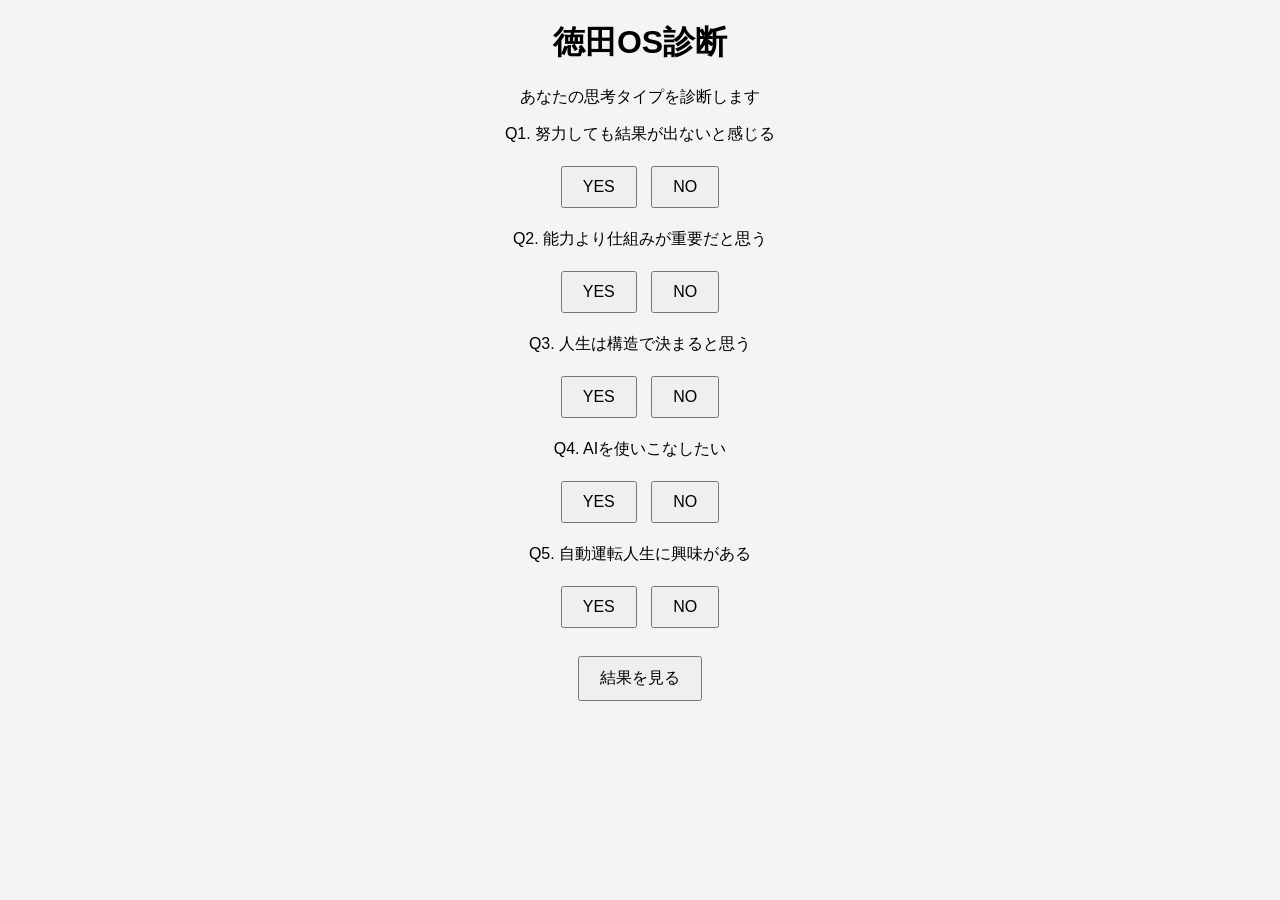
<file: index.html>
<!DOCTYPE html>
<html lang="ja">

<head>
    <meta charset="UTF-8">
    <title>徳田OS診断</title>
    <link rel="stylesheet" href="style.css">
</head>

<body>

    <h1>徳田OS診断</h1>
    <p>あなたの思考タイプを診断します</p>

    <div id="quiz">

        <p>Q1. 努力しても結果が出ないと感じる</p>
        <button onclick="answer(1)">YES</button>
        <button onclick="answer(0)">NO</button>

        <p>Q2. 能力より仕組みが重要だと思う</p>
        <button onclick="answer(1)">YES</button>
        <button onclick="answer(0)">NO</button>

        <p>Q3. 人生は構造で決まると思う</p>
        <button onclick="answer(1)">YES</button>
        <button onclick="answer(0)">NO</button>

        <p>Q4. AIを使いこなしたい</p>
        <button onclick="answer(1)">YES</button>
        <button onclick="answer(0)">NO</button>

        <p>Q5. 自動運転人生に興味がある</p>
        <button onclick="answer(1)">YES</button>
        <button onclick="answer(0)">NO</button>

    </div>

    <br>

    <button onclick="showResult()">結果を見る</button>

    <div id="result"></div>

    <script src="script.js"></script>

</body>

</html>
</file>
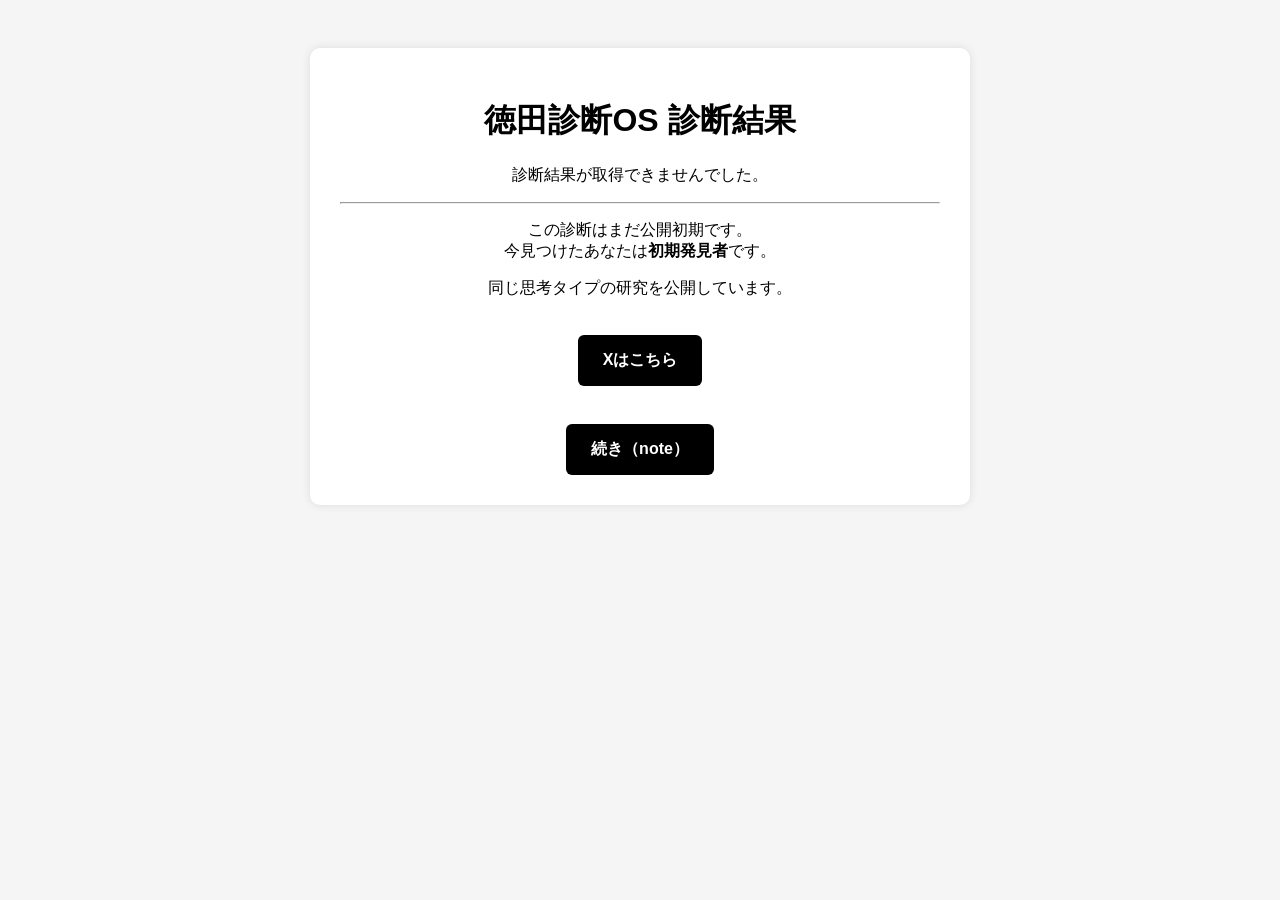
<file: result.html>
<!DOCTYPE html>
<html lang="ja">

<head>
    <meta charset="UTF-8">
    <title>徳田診断OS｜診断結果</title>

    <style>
        body {
            font-family: sans-serif;
            text-align: center;
            padding: 40px;
            background: #f5f5f5;
        }

        .box {
            background: white;
            padding: 30px;
            border-radius: 10px;
            max-width: 600px;
            margin: auto;
            box-shadow: 0 0 10px rgba(0, 0, 0, 0.1);
        }

        a.button {
            display: inline-block;
            margin-top: 20px;
            padding: 15px 25px;
            background: black;
            color: white;
            text-decoration: none;
            border-radius: 6px;
            font-weight: bold;
        }
    </style>
</head>

<body>

    <div class="box">

        <h1>徳田診断OS 診断結果</h1>

        <p id="resultText"></p>

        <hr>

        <p>
            この診断はまだ公開初期です。<br>
            今見つけたあなたは<strong>初期発見者</strong>です。
        </p>

        <p>
            同じ思考タイプの研究を公開しています。
        </p>

        <a class="button" href="https://x.com/bJ1JL7JM6x77440" target="_blank">
            Xはこちら
        </a>

        <br><br>

        <a class="button" href="https://note.com/keen_eel8666" target="_blank">
            続き（note）
        </a>

    </div>

    <script>
        const params = new URLSearchParams(window.location.search);
        const type = params.get("type");

        let text = "診断結果が取得できませんでした。";

        if (type === "awake") {
            text = "【構造覚醒型】あなたは徳田OS適合者です。";
        }
        else if (type === "shift") {
            text = "【転換期型】能力思考から構造思考へ移行中です。";
        }
        else if (type === "old") {
            text = "【努力依存型】まだ旧OSで動いています。";
        }

        document.getElementById("resultText").innerHTML = text;

        /* 🔥 自動X投稿 */
        const share =
            `徳田OS診断を受けました。

結果：
${text}

あなたの思考OSは？

https://hohkeky2588-droid.github.io/tokuda-os/

#徳田OS`;

        window.open(
            "https://twitter.com/intent/tweet?text=" +
            encodeURIComponent(share),
            "_blank"
        );
    </script>

</body>

</html>
</file>
<file: style.css>
body {
    font-family: sans-serif;
    text-align: center;
    background: #f4f4f4;
}

.question {
    background: white;
    margin: 15px;
    padding: 15px;
    border-radius: 10px;
}

button {
    padding: 10px 20px;
    margin: 5px;
    font-size: 16px;
    cursor: pointer;
}

#result {
    margin-top: 30px;
    font-size: 24px;
    color: #333;
}
</file>
